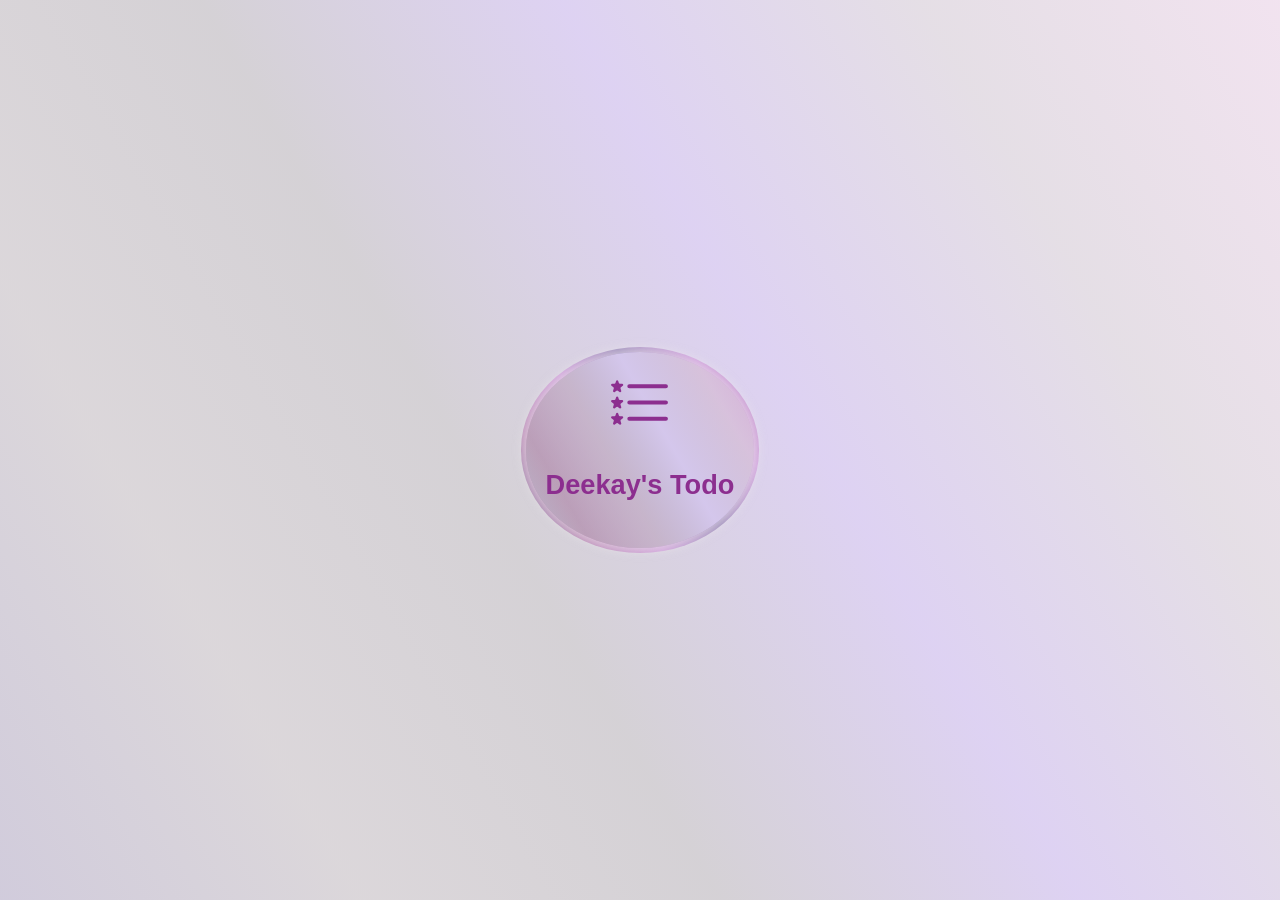
<file: index.html>
<!DOCTYPE html>
<html lang="en">
<head>
    <meta charset="UTF-8">
    <meta http-equiv="refresh" content="3,./Screens/homePage.html">
    <meta name="viewport" content="width=device-width, initial-scale=1.0">
    <title>Todo App</title>
    <link rel="stylesheet" href="./style.css">
</head>
<body>
    <main class="welcome-page">

        <div class="logo-mockup">
            <div class="app-logo">
                <span>
                <svg xmlns="http://www.w3.org/2000/svg" width="16" height="16" fill="currentColor" class="bi bi-list-stars" viewBox="0 0 16 16">
                  <path fill-rule="evenodd" d="M5 11.5a.5.5 0 0 1 .5-.5h9a.5.5 0 0 1 0 1h-9a.5.5 0 0 1-.5-.5zm0-4a.5.5 0 0 1 .5-.5h9a.5.5 0 0 1 0 1h-9a.5.5 0 0 1-.5-.5zm0-4a.5.5 0 0 1 .5-.5h9a.5.5 0 0 1 0 1h-9a.5.5 0 0 1-.5-.5z"/>
                  <path d="M2.242 2.194a.27.27 0 0 1 .516 0l.162.53c.035.115.14.194.258.194h.551c.259 0 .37.333.164.493l-.468.363a.277.277 0 0 0-.094.3l.173.569c.078.256-.213.462-.423.3l-.417-.324a.267.267 0 0 0-.328 0l-.417.323c-.21.163-.5-.043-.423-.299l.173-.57a.277.277 0 0 0-.094-.299l-.468-.363c-.206-.16-.095-.493.164-.493h.55a.271.271 0 0 0 .259-.194l.162-.53zm0 4a.27.27 0 0 1 .516 0l.162.53c.035.115.14.194.258.194h.551c.259 0 .37.333.164.493l-.468.363a.277.277 0 0 0-.094.3l.173.569c.078.255-.213.462-.423.3l-.417-.324a.267.267 0 0 0-.328 0l-.417.323c-.21.163-.5-.043-.423-.299l.173-.57a.277.277 0 0 0-.094-.299l-.468-.363c-.206-.16-.095-.493.164-.493h.55a.271.271 0 0 0 .259-.194l.162-.53zm0 4a.27.27 0 0 1 .516 0l.162.53c.035.115.14.194.258.194h.551c.259 0 .37.333.164.493l-.468.363a.277.277 0 0 0-.094.3l.173.569c.078.255-.213.462-.423.3l-.417-.324a.267.267 0 0 0-.328 0l-.417.323c-.21.163-.5-.043-.423-.299l.173-.57a.277.277 0 0 0-.094-.299l-.468-.363c-.206-.16-.095-.493.164-.493h.55a.271.271 0 0 0 .259-.194l.162-.53z"/>
                </svg>
                </span>
                <h3 class="app-name">Deekay's Todo</h3>
            </div>
        </div>
    </main>
</body>
</html>
</file>
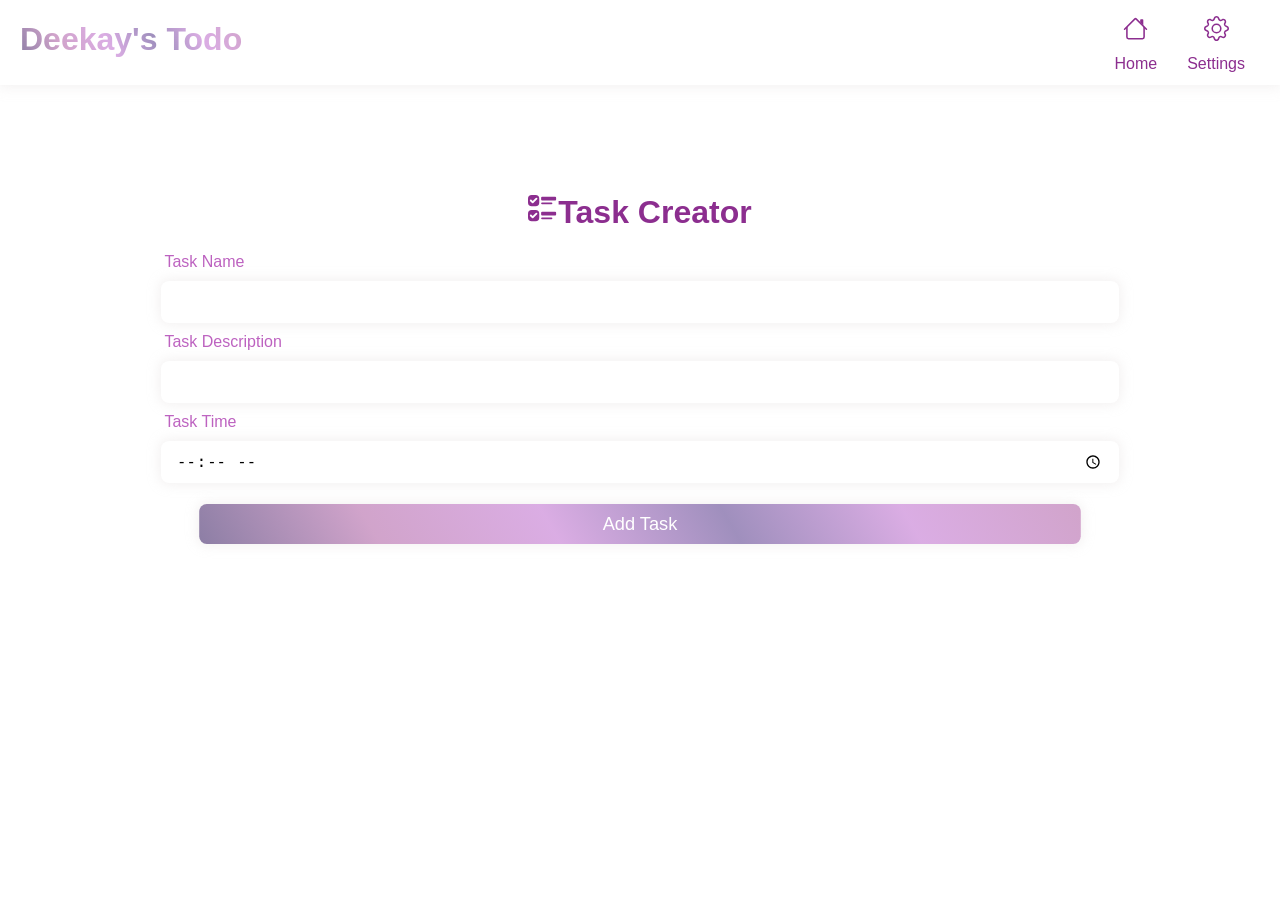
<file: Screens/addTodo.html>
<!doctype html>
<html lang="en">
  <head>
    <meta charset="UTF-8" />
    <meta name="viewport" content="width=device-width, initial-scale=1.0" />
    <title>Add Todo</title>
    <link rel="stylesheet" href="../style.css" />
    <script src="../script.js" type="module" defer></script>
    <script src="../Scripts/addTask.js" type="module" defer></script>
  </head>
  <body>
    <header class="header">
      <h1 class="brand-name"><a href="./homePage.html"> Deekay's Todo</a></h1>
      <div class="btns-control">
        <button class="hamburger-menu">
          <svg
            xmlns="http://www.w3.org/2000/svg"
            width="16"
            height="16"
            fill="currentColor"
            class="bi bi-list"
            viewBox="0 0 16 16"
          >
            <path
              fill-rule="evenodd"
              d="M2.5 11.5A.5.5 0 0 1 3 11h10a.5.5 0 0 1 0 1H3a.5.5 0 0 1-.5-.5zm0-4A.5.5 0 0 1 3 7h10a.5.5 0 0 1 0 1H3a.5.5 0 0 1-.5-.5zm0-4A.5.5 0 0 1 3 3h10a.5.5 0 0 1 0 1H3a.5.5 0 0 1-.5-.5z"
            />
          </svg>
        </button>
        <nav class="nav-controls">
          <a href="./homePage.html" class="nav-btn home">
            <span>
              <svg
                xmlns="http://www.w3.org/2000/svg"
                width="16"
                height="16"
                fill="currentColor"
                class="bi bi-house"
                viewBox="0 0 16 16"
              >
                <path
                  fill-rule="evenodd"
                  d="M2 13.5V7h1v6.5a.5.5 0 0 0 .5.5h9a.5.5 0 0 0 .5-.5V7h1v6.5a1.5 1.5 0 0 1-1.5 1.5h-9A1.5 1.5 0 0 1 2 13.5zm11-11V6l-2-2V2.5a.5.5 0 0 1 .5-.5h1a.5.5 0 0 1 .5.5z"
                />
                <path
                  fill-rule="evenodd"
                  d="M7.293 1.5a1 1 0 0 1 1.414 0l6.647 6.646a.5.5 0 0 1-.708.708L8 2.207 1.354 8.854a.5.5 0 1 1-.708-.708L7.293 1.5z"
                />
              </svg>
            </span>
            Home
          </a>
          <a href="./settings.html" class="nav-btn settings">
            <span>
              <svg
                xmlns="http://www.w3.org/2000/svg"
                width="16"
                height="16"
                fill="currentColor"
                class="bi bi-gear"
                viewBox="0 0 16 16"
              >
                <path
                  d="M8 4.754a3.246 3.246 0 1 0 0 6.492 3.246 3.246 0 0 0 0-6.492zM5.754 8a2.246 2.246 0 1 1 4.492 0 2.246 2.246 0 0 1-4.492 0z"
                />
                <path
                  d="M9.796 1.343c-.527-1.79-3.065-1.79-3.592 0l-.094.319a.873.873 0 0 1-1.255.52l-.292-.16c-1.64-.892-3.433.902-2.54 2.541l.159.292a.873.873 0 0 1-.52 1.255l-.319.094c-1.79.527-1.79 3.065 0 3.592l.319.094a.873.873 0 0 1 .52 1.255l-.16.292c-.892 1.64.901 3.434 2.541 2.54l.292-.159a.873.873 0 0 1 1.255.52l.094.319c.527 1.79 3.065 1.79 3.592 0l.094-.319a.873.873 0 0 1 1.255-.52l.292.16c1.64.893 3.434-.902 2.54-2.541l-.159-.292a.873.873 0 0 1 .52-1.255l.319-.094c1.79-.527 1.79-3.065 0-3.592l-.319-.094a.873.873 0 0 1-.52-1.255l.16-.292c.893-1.64-.902-3.433-2.541-2.54l-.292.159a.873.873 0 0 1-1.255-.52l-.094-.319zm-2.633.283c.246-.835 1.428-.835 1.674 0l.094.319a1.873 1.873 0 0 0 2.693 1.115l.291-.16c.764-.415 1.6.42 1.184 1.185l-.159.292a1.873 1.873 0 0 0 1.116 2.692l.318.094c.835.246.835 1.428 0 1.674l-.319.094a1.873 1.873 0 0 0-1.115 2.693l.16.291c.415.764-.42 1.6-1.185 1.184l-.291-.159a1.873 1.873 0 0 0-2.693 1.116l-.094.318c-.246.835-1.428.835-1.674 0l-.094-.319a1.873 1.873 0 0 0-2.692-1.115l-.292.16c-.764.415-1.6-.42-1.184-1.185l.159-.291A1.873 1.873 0 0 0 1.945 8.93l-.319-.094c-.835-.246-.835-1.428 0-1.674l.319-.094A1.873 1.873 0 0 0 3.06 4.377l-.16-.292c-.415-.764.42-1.6 1.185-1.184l.292.159a1.873 1.873 0 0 0 2.692-1.115l.094-.319z"
                />
              </svg>
            </span>
            Settings
          </a>
        </nav>
      </div>
    </header>
    <main class="main">
      <form action="" method="post" class="task-form">
        <h1 class="form-title">
          <span>
            <svg
              xmlns="http://www.w3.org/2000/svg"
              width="16"
              height="16"
              fill="currentColor"
              class="bi bi-ui-checks"
              viewBox="0 0 16 16"
            >
              <path
                d="M7 2.5a.5.5 0 0 1 .5-.5h7a.5.5 0 0 1 .5.5v1a.5.5 0 0 1-.5.5h-7a.5.5 0 0 1-.5-.5v-1zM2 1a2 2 0 0 0-2 2v2a2 2 0 0 0 2 2h2a2 2 0 0 0 2-2V3a2 2 0 0 0-2-2H2zm0 8a2 2 0 0 0-2 2v2a2 2 0 0 0 2 2h2a2 2 0 0 0 2-2v-2a2 2 0 0 0-2-2H2zm.854-3.646a.5.5 0 0 1-.708 0l-1-1a.5.5 0 1 1 .708-.708l.646.647 1.646-1.647a.5.5 0 1 1 .708.708l-2 2zm0 8a.5.5 0 0 1-.708 0l-1-1a.5.5 0 0 1 .708-.708l.646.647 1.646-1.647a.5.5 0 0 1 .708.708l-2 2zM7 10.5a.5.5 0 0 1 .5-.5h7a.5.5 0 0 1 .5.5v1a.5.5 0 0 1-.5.5h-7a.5.5 0 0 1-.5-.5v-1zm0-5a.5.5 0 0 1 .5-.5h5a.5.5 0 0 1 0 1h-5a.5.5 0 0 1-.5-.5zm0 8a.5.5 0 0 1 .5-.5h5a.5.5 0 0 1 0 1h-5a.5.5 0 0 1-.5-.5z"
              />
            </svg>
          </span>
          Task Creator
        </h1>
        <label for="task-name">Task Name</label>
        <input type="text" name="task-name" id="task-name" class="task-name" />
        <label for="task-description">Task Description</label>
        <input
          type="text"
          name="task-description"
          id="task-description"
          class="task-description"
        />
        <label for="task-time">Task Time</label>
        <input
          type="time"
          name="task-time"
          id="task-time"
          class="task-time"
          placeholder="00:00 am"
        />
        <div class="error-display-panel hide">
        </div>
        <input type="submit" class="addTaskBtn" value="Add Task" />
      </form>
    </main>
  </body>
</html>
</file>
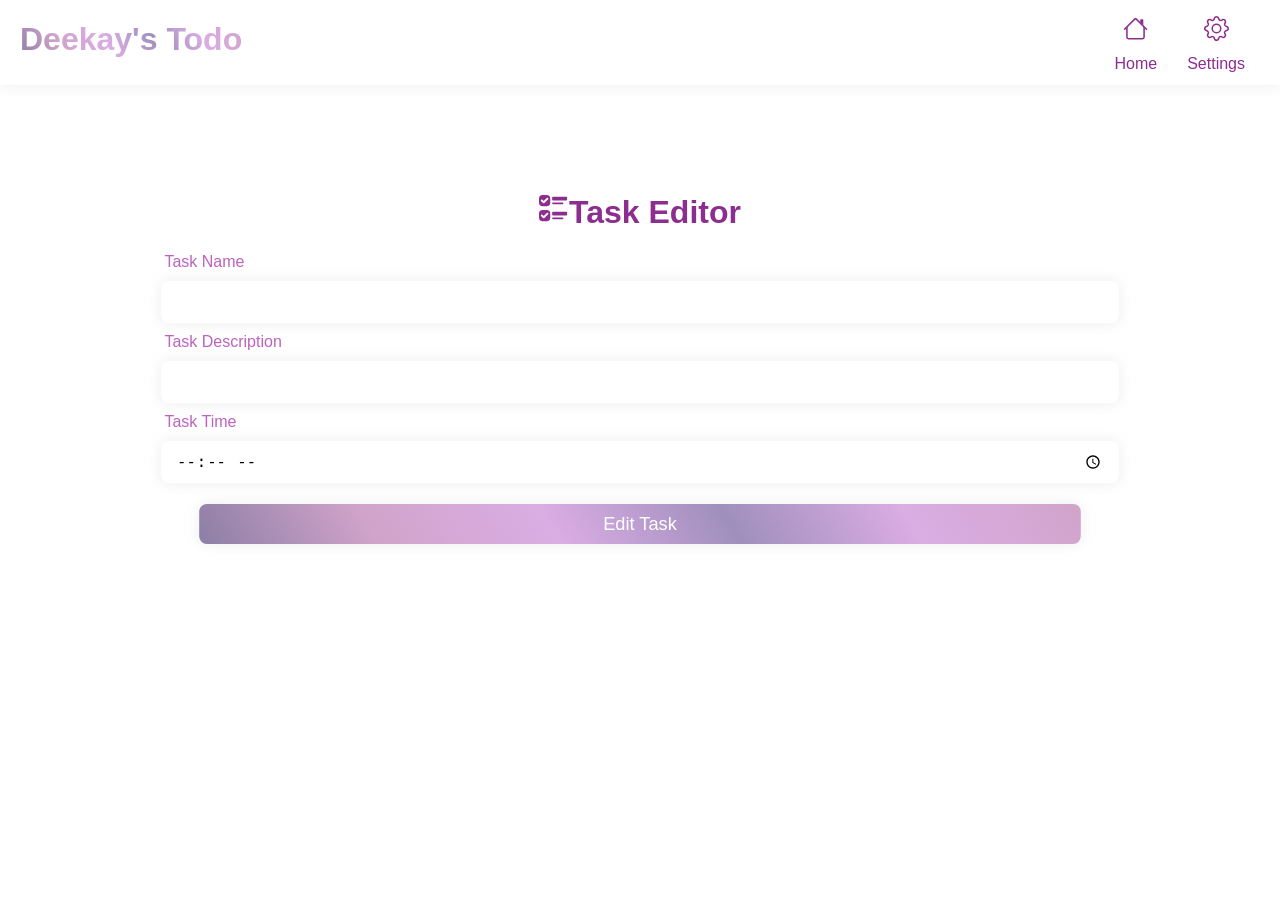
<file: Screens/editTodo.html>
<!doctype html>
<html lang="en">
  <head>
    <meta charset="UTF-8" />
    <meta name="viewport" content="width=device-width, initial-scale=1.0" />
    <title>Edit Todo</title>
    <link rel="stylesheet" href="../style.css" />
    <script src="../script.js" type="module" defer></script>
    <script src="../Scripts/editTask.js" type="module" defer></script>
  </head>
  <body>
    <header class="header">
      <h1 class="brand-name"><a href="./homePage.html"> Deekay's Todo</a></h1>
      <div class="btns-control">
        <button class="hamburger-menu">
          <svg
            xmlns="http://www.w3.org/2000/svg"
            width="16"
            height="16"
            fill="currentColor"
            class="bi bi-list"
            viewBox="0 0 16 16"
          >
            <path
              fill-rule="evenodd"
              d="M2.5 11.5A.5.5 0 0 1 3 11h10a.5.5 0 0 1 0 1H3a.5.5 0 0 1-.5-.5zm0-4A.5.5 0 0 1 3 7h10a.5.5 0 0 1 0 1H3a.5.5 0 0 1-.5-.5zm0-4A.5.5 0 0 1 3 3h10a.5.5 0 0 1 0 1H3a.5.5 0 0 1-.5-.5z"
            />
          </svg>
        </button>
        <nav class="nav-controls">
          <a href="./homePage.html" class="nav-btn home">
            <span>
              <svg
                xmlns="http://www.w3.org/2000/svg"
                width="16"
                height="16"
                fill="currentColor"
                class="bi bi-house"
                viewBox="0 0 16 16"
              >
                <path
                  fill-rule="evenodd"
                  d="M2 13.5V7h1v6.5a.5.5 0 0 0 .5.5h9a.5.5 0 0 0 .5-.5V7h1v6.5a1.5 1.5 0 0 1-1.5 1.5h-9A1.5 1.5 0 0 1 2 13.5zm11-11V6l-2-2V2.5a.5.5 0 0 1 .5-.5h1a.5.5 0 0 1 .5.5z"
                />
                <path
                  fill-rule="evenodd"
                  d="M7.293 1.5a1 1 0 0 1 1.414 0l6.647 6.646a.5.5 0 0 1-.708.708L8 2.207 1.354 8.854a.5.5 0 1 1-.708-.708L7.293 1.5z"
                />
              </svg>
            </span>
            Home
          </a>
          <a href="./settings.html" class="nav-btn settings">
            <span>
              <svg
                xmlns="http://www.w3.org/2000/svg"
                width="16"
                height="16"
                fill="currentColor"
                class="bi bi-gear"
                viewBox="0 0 16 16"
              >
                <path
                  d="M8 4.754a3.246 3.246 0 1 0 0 6.492 3.246 3.246 0 0 0 0-6.492zM5.754 8a2.246 2.246 0 1 1 4.492 0 2.246 2.246 0 0 1-4.492 0z"
                />
                <path
                  d="M9.796 1.343c-.527-1.79-3.065-1.79-3.592 0l-.094.319a.873.873 0 0 1-1.255.52l-.292-.16c-1.64-.892-3.433.902-2.54 2.541l.159.292a.873.873 0 0 1-.52 1.255l-.319.094c-1.79.527-1.79 3.065 0 3.592l.319.094a.873.873 0 0 1 .52 1.255l-.16.292c-.892 1.64.901 3.434 2.541 2.54l.292-.159a.873.873 0 0 1 1.255.52l.094.319c.527 1.79 3.065 1.79 3.592 0l.094-.319a.873.873 0 0 1 1.255-.52l.292.16c1.64.893 3.434-.902 2.54-2.541l-.159-.292a.873.873 0 0 1 .52-1.255l.319-.094c1.79-.527 1.79-3.065 0-3.592l-.319-.094a.873.873 0 0 1-.52-1.255l.16-.292c.893-1.64-.902-3.433-2.541-2.54l-.292.159a.873.873 0 0 1-1.255-.52l-.094-.319zm-2.633.283c.246-.835 1.428-.835 1.674 0l.094.319a1.873 1.873 0 0 0 2.693 1.115l.291-.16c.764-.415 1.6.42 1.184 1.185l-.159.292a1.873 1.873 0 0 0 1.116 2.692l.318.094c.835.246.835 1.428 0 1.674l-.319.094a1.873 1.873 0 0 0-1.115 2.693l.16.291c.415.764-.42 1.6-1.185 1.184l-.291-.159a1.873 1.873 0 0 0-2.693 1.116l-.094.318c-.246.835-1.428.835-1.674 0l-.094-.319a1.873 1.873 0 0 0-2.692-1.115l-.292.16c-.764.415-1.6-.42-1.184-1.185l.159-.291A1.873 1.873 0 0 0 1.945 8.93l-.319-.094c-.835-.246-.835-1.428 0-1.674l.319-.094A1.873 1.873 0 0 0 3.06 4.377l-.16-.292c-.415-.764.42-1.6 1.185-1.184l.292.159a1.873 1.873 0 0 0 2.692-1.115l.094-.319z"
                />
              </svg>
            </span>
            Settings
          </a>
        </nav>
      </div>
    </header>
    <main class="main">
      <form action="" method="post" class="task-form">
        <h1 class="form-title">
          <span>
            <svg
              xmlns="http://www.w3.org/2000/svg"
              width="16"
              height="16"
              fill="currentColor"
              class="bi bi-ui-checks"
              viewBox="0 0 16 16"
            >
              <path
                d="M7 2.5a.5.5 0 0 1 .5-.5h7a.5.5 0 0 1 .5.5v1a.5.5 0 0 1-.5.5h-7a.5.5 0 0 1-.5-.5v-1zM2 1a2 2 0 0 0-2 2v2a2 2 0 0 0 2 2h2a2 2 0 0 0 2-2V3a2 2 0 0 0-2-2H2zm0 8a2 2 0 0 0-2 2v2a2 2 0 0 0 2 2h2a2 2 0 0 0 2-2v-2a2 2 0 0 0-2-2H2zm.854-3.646a.5.5 0 0 1-.708 0l-1-1a.5.5 0 1 1 .708-.708l.646.647 1.646-1.647a.5.5 0 1 1 .708.708l-2 2zm0 8a.5.5 0 0 1-.708 0l-1-1a.5.5 0 0 1 .708-.708l.646.647 1.646-1.647a.5.5 0 0 1 .708.708l-2 2zM7 10.5a.5.5 0 0 1 .5-.5h7a.5.5 0 0 1 .5.5v1a.5.5 0 0 1-.5.5h-7a.5.5 0 0 1-.5-.5v-1zm0-5a.5.5 0 0 1 .5-.5h5a.5.5 0 0 1 0 1h-5a.5.5 0 0 1-.5-.5zm0 8a.5.5 0 0 1 .5-.5h5a.5.5 0 0 1 0 1h-5a.5.5 0 0 1-.5-.5z"
              />
            </svg>
          </span>
          Task Editor
        </h1>
        <label for="task-name">Task Name</label>
        <input type="text" name="task-name" id="task-name" class="task-name" />
        <label for="task-description">Task Description</label>
        <input
          type="text"
          name="task-description"
          id="task-description"
          class="task-description"
        />
        <label for="task-time">Task Time</label>
        <input
          type="time"
          name="task-time"
          id="task-time"
          class="task-time"
          placeholder="00:00 am"
        />
        <div class="error-display-panel hide"></div>
        <input type="submit" class="edit-task-btn" value="Edit Task" />
      </form>
    </main>
  </body>
</html>
</file>
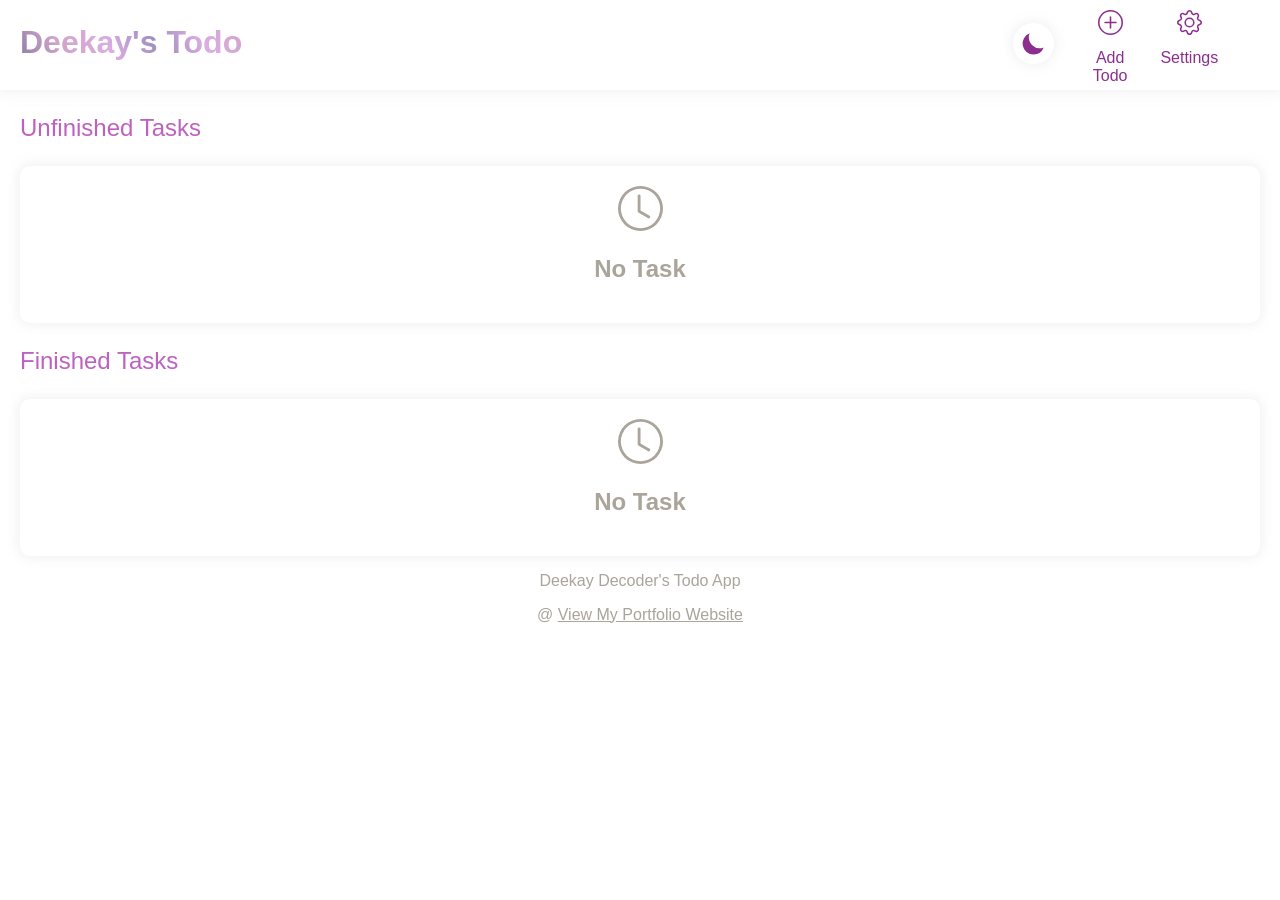
<file: Screens/homePage.html>
<!doctype html>
<html lang="en">
  <head>
    <meta charset="UTF-8" />
    <meta name="viewport" content="width=device-width, initial-scale=1.0" />
    <title>Deekay's TODO</title>
    <link rel="stylesheet" href="../style.css" />
    <script type="module" src="../script.js" defer></script>
    <script type="module" src="../Scripts/home.js" defer></script>
  </head>
  <body>
    <header class="header">
      <h1 class="brand-name">Deekay's Todo</h1>
      <div class="btns-control">
        <button class="nav-btn theme">

        </button>
        <button class="hamburger-menu">
          <svg
            xmlns="http://www.w3.org/2000/svg"
            width="16"
            height="16"
            fill="currentColor"
            class="bi bi-list"
            viewBox="0 0 16 16"
          >
            <path
              fill-rule="evenodd"
              d="M2.5 11.5A.5.5 0 0 1 3 11h10a.5.5 0 0 1 0 1H3a.5.5 0 0 1-.5-.5zm0-4A.5.5 0 0 1 3 7h10a.5.5 0 0 1 0 1H3a.5.5 0 0 1-.5-.5zm0-4A.5.5 0 0 1 3 3h10a.5.5 0 0 1 0 1H3a.5.5 0 0 1-.5-.5z"
            />
          </svg>

        </button>
        <nav class="nav-controls">
          <a href="./addTodo.html" class="nav-btn newTodo">
            <span>
              <svg
                xmlns="http://www.w3.org/2000/svg"
                width="16"
                height="16"
                fill="currentColor"
                class="bi bi-plus-circle"
                viewBox="0 0 16 16"
              >
                <path
                  d="M8 15A7 7 0 1 1 8 1a7 7 0 0 1 0 14zm0 1A8 8 0 1 0 8 0a8 8 0 0 0 0 16z"
                />
                <path
                  d="M8 4a.5.5 0 0 1 .5.5v3h3a.5.5 0 0 1 0 1h-3v3a.5.5 0 0 1-1 0v-3h-3a.5.5 0 0 1 0-1h3v-3A.5.5 0 0 1 8 4z"
                />
              </svg>
            </span>
            Add Todo
          </a>
          <a href="./settings.html" class="nav-btn settings">
            <span>
              <svg
                xmlns="http://www.w3.org/2000/svg"
                width="16"
                height="16"
                fill="currentColor"
                class="bi bi-gear"
                viewBox="0 0 16 16"
              >
                <path
                  d="M8 4.754a3.246 3.246 0 1 0 0 6.492 3.246 3.246 0 0 0 0-6.492zM5.754 8a2.246 2.246 0 1 1 4.492 0 2.246 2.246 0 0 1-4.492 0z"
                />
                <path
                  d="M9.796 1.343c-.527-1.79-3.065-1.79-3.592 0l-.094.319a.873.873 0 0 1-1.255.52l-.292-.16c-1.64-.892-3.433.902-2.54 2.541l.159.292a.873.873 0 0 1-.52 1.255l-.319.094c-1.79.527-1.79 3.065 0 3.592l.319.094a.873.873 0 0 1 .52 1.255l-.16.292c-.892 1.64.901 3.434 2.541 2.54l.292-.159a.873.873 0 0 1 1.255.52l.094.319c.527 1.79 3.065 1.79 3.592 0l.094-.319a.873.873 0 0 1 1.255-.52l.292.16c1.64.893 3.434-.902 2.54-2.541l-.159-.292a.873.873 0 0 1 .52-1.255l.319-.094c1.79-.527 1.79-3.065 0-3.592l-.319-.094a.873.873 0 0 1-.52-1.255l.16-.292c.893-1.64-.902-3.433-2.541-2.54l-.292.159a.873.873 0 0 1-1.255-.52l-.094-.319zm-2.633.283c.246-.835 1.428-.835 1.674 0l.094.319a1.873 1.873 0 0 0 2.693 1.115l.291-.16c.764-.415 1.6.42 1.184 1.185l-.159.292a1.873 1.873 0 0 0 1.116 2.692l.318.094c.835.246.835 1.428 0 1.674l-.319.094a1.873 1.873 0 0 0-1.115 2.693l.16.291c.415.764-.42 1.6-1.185 1.184l-.291-.159a1.873 1.873 0 0 0-2.693 1.116l-.094.318c-.246.835-1.428.835-1.674 0l-.094-.319a1.873 1.873 0 0 0-2.692-1.115l-.292.16c-.764.415-1.6-.42-1.184-1.185l.159-.291A1.873 1.873 0 0 0 1.945 8.93l-.319-.094c-.835-.246-.835-1.428 0-1.674l.319-.094A1.873 1.873 0 0 0 3.06 4.377l-.16-.292c-.415-.764.42-1.6 1.185-1.184l.292.159a1.873 1.873 0 0 0 2.692-1.115l.094-.319z"
                />
              </svg>
            </span>
            Settings
          </a>
        </nav>
      </div>
    </header>
    <main class="main">
      <p class="section-title">Unfinished Tasks</p>
      <section class="unmarked-todos">
        <div class="todos"></div>
      </section>
      <p class="section-title">Finished Tasks</p>
      <section class="marked-todos">
        <div class="todos"></div>
      </section>
    </main>
    <footer class="footer">
      <center>
        <p>
          Deekay Decoder's Todo App
        </p>
        @ <a href="https://deekaydecoder.vercel.app">View My Portfolio Website</a>
      </center>
    </footer>
  </body>
</html>
</file>
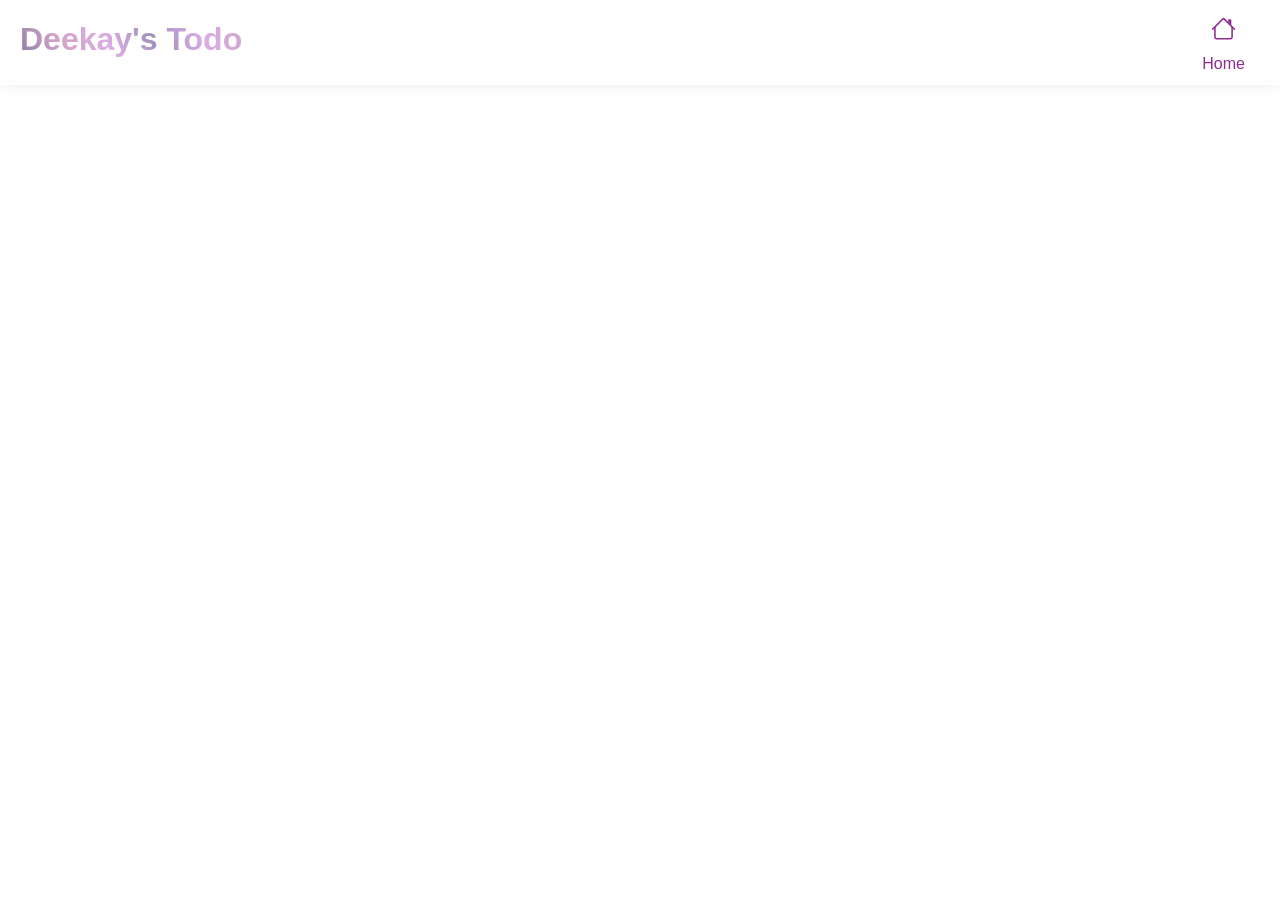
<file: Screens/settings.html>
<!doctype html>
<html lang="en">
  <head>
    <meta charset="UTF-8" />
    <meta name="viewport" content="width=device-width, initial-scale=1.0" />
    <title>Settings</title>
    <link rel="stylesheet" href="../style.css" />
    <script src="../script.js" type="module" defer></script>
  </head>
  <body>
    <header class="header">
      <h1 class="brand-name"><a href="./homePage.html"> Deekay's Todo</a></h1>
      <div class="btns-control">
        <button class="hamburger-menu">
          <svg
            xmlns="http://www.w3.org/2000/svg"
            width="16"
            height="16"
            fill="currentColor"
            class="bi bi-list"
            viewBox="0 0 16 16"
          >
            <path
              fill-rule="evenodd"
              d="M2.5 11.5A.5.5 0 0 1 3 11h10a.5.5 0 0 1 0 1H3a.5.5 0 0 1-.5-.5zm0-4A.5.5 0 0 1 3 7h10a.5.5 0 0 1 0 1H3a.5.5 0 0 1-.5-.5zm0-4A.5.5 0 0 1 3 3h10a.5.5 0 0 1 0 1H3a.5.5 0 0 1-.5-.5z"
            />
          </svg>
        </button>
        <nav class="nav-controls">
          <a href="./homePage.html" class="nav-btn home">
            <span>
              <svg
                xmlns="http://www.w3.org/2000/svg"
                width="16"
                height="16"
                fill="currentColor"
                class="bi bi-house"
                viewBox="0 0 16 16"
              >
                <path
                  fill-rule="evenodd"
                  d="M2 13.5V7h1v6.5a.5.5 0 0 0 .5.5h9a.5.5 0 0 0 .5-.5V7h1v6.5a1.5 1.5 0 0 1-1.5 1.5h-9A1.5 1.5 0 0 1 2 13.5zm11-11V6l-2-2V2.5a.5.5 0 0 1 .5-.5h1a.5.5 0 0 1 .5.5z"
                />
                <path
                  fill-rule="evenodd"
                  d="M7.293 1.5a1 1 0 0 1 1.414 0l6.647 6.646a.5.5 0 0 1-.708.708L8 2.207 1.354 8.854a.5.5 0 1 1-.708-.708L7.293 1.5z"
                />
              </svg>
            </span>
            Home
          </a>
        </nav>
      </div>
    </header>
  </body>
</html>
</file>
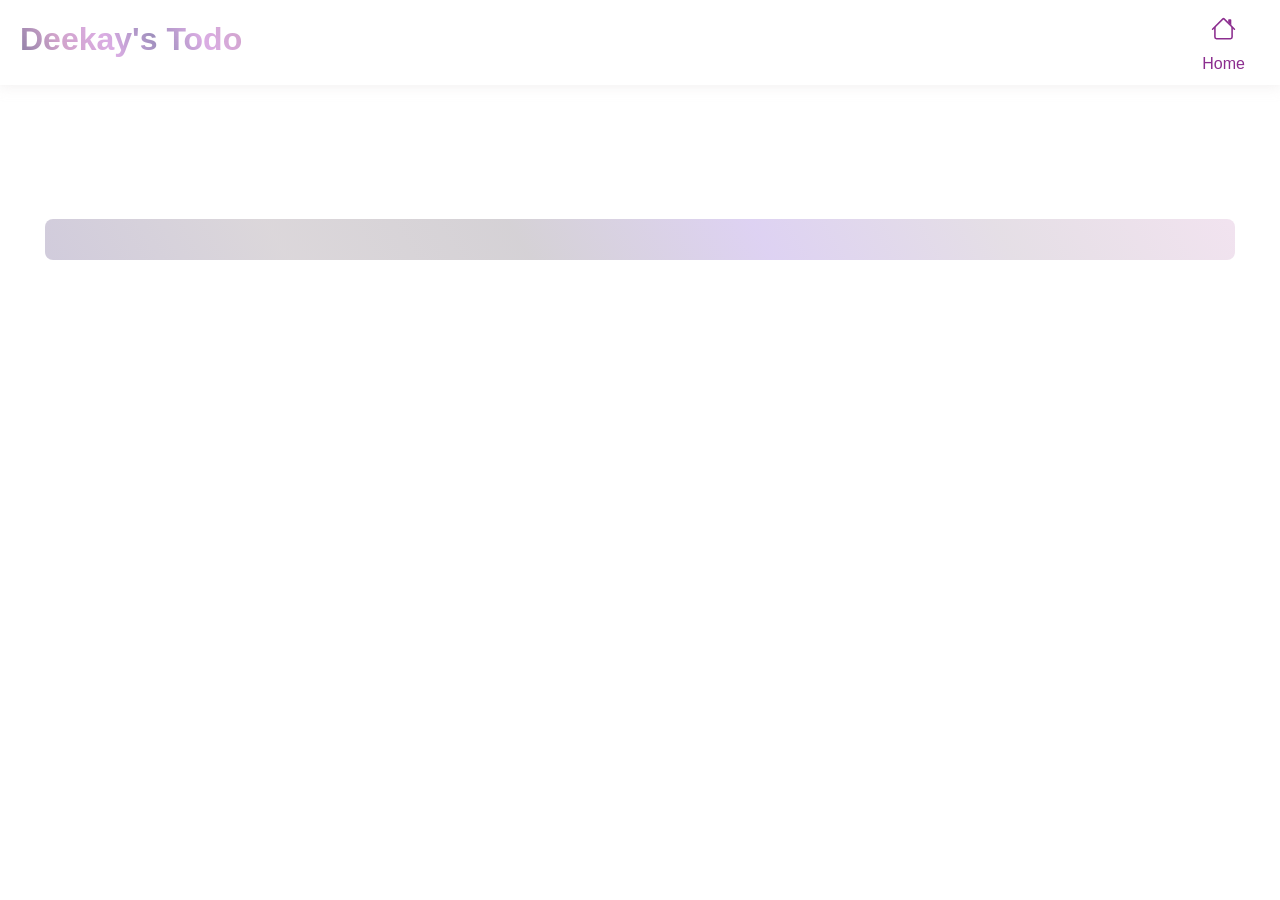
<file: Screens/viewTodo.html>
<!doctype html>
<html lang="en">
  <head>
    <meta charset="UTF-8" />
    <meta name="viewport" content="width=device-width, initial-scale=1.0" />
    <title>View Task</title>
    <link rel="stylesheet" href="../style.css" />
    <script src="../script.js" type="module" defer></script>
    <script src="../Scripts/viewTask.js" type="module" defer></script>
  </head>
  <body>
    <header class="header">
      <h1 class="brand-name"><a href="./homePage.html"> Deekay's Todo</a></h1>
      <div class="btns-control">
        <button class="hamburger-menu">
          <svg
            xmlns="http://www.w3.org/2000/svg"
            width="16"
            height="16"
            fill="currentColor"
            class="bi bi-list"
            viewBox="0 0 16 16"
          >
            <path
              fill-rule="evenodd"
              d="M2.5 11.5A.5.5 0 0 1 3 11h10a.5.5 0 0 1 0 1H3a.5.5 0 0 1-.5-.5zm0-4A.5.5 0 0 1 3 7h10a.5.5 0 0 1 0 1H3a.5.5 0 0 1-.5-.5zm0-4A.5.5 0 0 1 3 3h10a.5.5 0 0 1 0 1H3a.5.5 0 0 1-.5-.5z"
            />
          </svg>
        </button>
        <nav class="nav-controls">
          <a href="./homePage.html" class="nav-btn home">
            <span>
              <svg
                xmlns="http://www.w3.org/2000/svg"
                width="16"
                height="16"
                fill="currentColor"
                class="bi bi-house"
                viewBox="0 0 16 16"
              >
                <path
                  fill-rule="evenodd"
                  d="M2 13.5V7h1v6.5a.5.5 0 0 0 .5.5h9a.5.5 0 0 0 .5-.5V7h1v6.5a1.5 1.5 0 0 1-1.5 1.5h-9A1.5 1.5 0 0 1 2 13.5zm11-11V6l-2-2V2.5a.5.5 0 0 1 .5-.5h1a.5.5 0 0 1 .5.5z"
                />
                <path
                  fill-rule="evenodd"
                  d="M7.293 1.5a1 1 0 0 1 1.414 0l6.647 6.646a.5.5 0 0 1-.708.708L8 2.207 1.354 8.854a.5.5 0 1 1-.708-.708L7.293 1.5z"
                />
              </svg>
            </span>
            Home
          </a>
          <a class="nav-btn edit-todo hide">
            <span>
              <svg
                xmlns="http://www.w3.org/2000/svg"
                width="16"
                height="16"
                fill="currentColor"
                class="bi bi-pencil-square"
                viewBox="0 0 16 16"
              >
                <path
                  d="M15.502 1.94a.5.5 0 0 1 0 .706L14.459 3.69l-2-2L13.502.646a.5.5 0 0 1 .707 0l1.293 1.293zm-1.75 2.456l-2-2L4.939 9.21a.5.5 0 0 0-.121.196l-.805 2.414a.25.25 0 0 0 .316.316l2.414-.805a.5.5 0 0 0 .196-.12l6.813-6.814z"
                />
                <path
                  fill-rule="evenodd"
                  d="M1 13.5A1.5 1.5 0 0 0 2.5 15h11a1.5 1.5 0 0 0 1.5-1.5v-6a.5.5 0 0 0-1 0v6a.5.5 0 0 1-.5.5h-11a.5.5 0 0 1-.5-.5v-11a.5.5 0 0 1 .5-.5H9a.5.5 0 0 0 0-1H2.5A1.5 1.5 0 0 0 1 2.5v11z"
                />
              </svg>
            </span>
            Edit Task
          </a>
        </nav>
      </div>
    </header>
    <main class="main">
      <div class="todo-container">
        <div class="task-info">
          <span class="task-type"></span>
          <span class="task-time"></span>
        </div>
        <div class="todo-content">
          <h1 class="task-name"></h1>
          <p class="task-description"></p>
        </div>
      </div>
      <div class="todo-controls-panel">
      </div>
    </main>
  </body>
</html>
</file>
<file: style.css>
:root {
  --text-muted-header: #5f5c57;
  --text-muted-content: #aaa49a;
  --glass: rgba(255, 255, 255, 0.03);
  --surface: hsl(40, 4%, 14%);
  --font-color-day: rgb(140, 46, 143);
  --font-color-md: rgb(189, 98, 192);
  --my-shadow: 0px 0px 12px 2px rgba(238, 236, 236, 0.715);
  --gradient-background: linear-gradient(
    60deg,
    rgba(128, 112, 155, 0.9),
    rgba(163, 73, 151, 0.5),
    rgba(203, 138, 216, 0.7),
    rgba(149, 131, 182, 0.9),
    rgba(203, 138, 216, 0.7),
    rgba(163, 73, 151, 0.5)
  );

  --transparent-gradient: linear-gradient(
    60deg,
    rgba(204, 198, 216, 0.9),
    rgba(184, 175, 182, 0.5),
    rgba(195, 190, 196, 0.7),
    rgba(218, 205, 241, 0.9),
    rgba(218, 209, 219, 0.7),
    rgba(228, 199, 224, 0.5)
  );

  --day-header-color: rgb(242, 237, 237);
}
* {
  -webkit-tap-highlight-color: transparent;
}

.night-mode {
  background: var(--surface) !important;
  color: var(--text-muted) !important;
  --bw-color: #272626;
  --day-header-color: #272626;
  --my-shadow: 0px 0px 12px 2px rgba(102, 101, 101, 0.415);

  & .header * {
    color: var(--text-muted-content) !important;
  }
  & .header {
    background: var(--day-header-color);
  }
  & .header svg {
    fill: var(--text-muted-content) !important;
  }
  & .nav-controls {
    background: var(--day-header-color);
    color: var(--text-muted-content);
    box-shadow: none;
  }
  & .nav-btn {
    color: var(--text-muted);
  }
  & .footer {
    color: var(--text-muted-content);
  }
  & .todo:hover{
    background: var(--glass);
  }
  & form input{
    background: transparent;
    color: var(--text-muted-content);
  }
  & .todo-container .task-info{
    color: var(--text-muted-content);
  }
  &   .todo-container .todo-content{
    background: transparent;
  }
  &   .todo-container .task-description{
    color: var(--text-muted-content);
  }
  & footer *{
    color: var(--text-muted-content) !important;
  }

}

body {
  font-family: "Franklin Gothic Medium", "Arial Narrow", Arial, sans-serif;
  margin: 0px;
  padding: 0px;
  -webkit-font-smoothing: antialiased;
  -moz-osx-font-smoothing: grayscale;
}
body::-webkit-scrollbar {
  display: none;
}

.welcome-page {
  display: flex;
  justify-content: center;
  align-items: center;
  background: var(--transparent-gradient);
  width: 100vw;
  height: 100vh;
  text-align: center;
}
.welcome-page .app-logo {
  padding: 20px;
  border-radius: 100%;
  box-shadow: var(--my-shadow);
  background: var(--transparent-gradient);
}

.logo-mockup {
  fill: var(--font-color-day);
  background: var(--gradient-background);
  border-radius: 100%;
  padding: 5px;
}

@keyframes loader {
  20% {
    transform: scale(1.2);
    transition: 1s;
  }
  40% {
    transform: scale(1);
    transition: 1s;
  }
  60% {
    transform: scale(1.2);
    transition: 1s;
  }
  80% {
    transform: scale(1);
    transition: 1s;
  }
}

.welcome-page .app-name {
  color: var(--font-color-day);
  font-size: 1.7em;
  font-family: "Arial Narrow", Arial, sans-serif;
}

.welcome-page .app-logo svg {
  width: 65px;
  height: 65px;
  fill: var(--font-color-day);
}

.header {
  display: flex;
  flex-direction: row;
  justify-content: space-between;
  align-items: center;
  padding: 5px 20px;
  padding-top: 0;
  box-shadow: var(--my-shadow);
  z-index: 1000;
}

.header .brand-name {
  -webkit-text-fill-color: transparent;
  background: var(--gradient-background);
  -webkit-background-clip: text;
  background-clip: text;
}

.brand-name a {
  text-decoration: none;
}

.header .btns-control {
  display: flex;
  align-items: center;
}

.header .nav-controls {
  display: flex;
  text-align: center;
  margin-right: 10%;
  z-index: 100;
}

.header .nav-btn {
  position: relative;
  display: flex;
  flex-direction: column;
  margin-inline: 15px;
  background: transparent;
  border: none;
  color: var(--font-color-day);
  cursor: pointer;
  text-decoration: none;
}

.hamburger-menu {
  border: none;
  background: transparent;
  cursor: pointer;
  display: none;
}

.header .theme svg {
  padding: 8px;
  margin-top: 2px;
  margin-bottom: 0px;
  box-shadow: var(--my-shadow);
  border-radius: 100%;
}

.mode-text {
  font-weight: 800;
}

.header svg {
  width: 25px;
  height: 25px;
  margin-block: 10px;
  fill: var(--font-color-day);
}

/* Main Section  */

.main {
  margin-inline: 20px;
}

.main .section-title {
  color: var(--font-color-md);
  font-size: 1.5em;
  font-weight: 500;
}

.main section {
  box-shadow: var(--my-shadow);
  padding: 20px 10px;
  border-radius: 10px;
  border: none;
}

.todo {
  box-shadow: var(--my-shadow);
  padding: 10px;
  border-radius: 10px;
  border: none;
  margin-bottom: 7px;
  cursor: pointer;
}

.todo:hover {
  background: var(--transparent-gradient);
}

.todo-header {
  line-height: 1px;
  color: var(--text-muted-header);
  display: flex;
  flex-direction: row;
  justify-content: space-between;
  align-items: center;
}
.todo .task-name:hover{
  text-decoration: underline;
}

.todo-controls {
  border: none;
  background: transparent;
  display: flex;
  flex-direction: row;
  width: 25%;
}
.todo-control {
  border: none;
  background: transparent;
  display: flex;
  flex-direction: column;
  width: 50%;
  color: var(--text-muted-content);
  font-size: 0.9em;
  cursor: pointer;
  scale: 0.9;
}

.marked-todos .todo-controls {
  display: flex;
  justify-content: flex-end;
}

.marked-todos .task-name {
  text-decoration: line-through;
}

.todo-control:hover {
  transition: 0.7s;
  scale: 1;
}

.todo-control svg {
  width: 20px;
  height: 20px;
  margin-bottom: 10px;
}

.todo-body {
  line-height: 1px;
  display: flex;
  color: var(--text-muted-content);
  flex-direction: row;
  justify-content: space-between;
  align-items: center;
}

.todo-body .task-time {
  margin-right: 3%;
  font-weight: 500;
  font-size: 1em;
}

.no-item-indicator {
  display: flex;
  flex-direction: column;
  justify-content: center;
  align-items: center;
  color: var(--text-muted-content);
  font-family: "Franklin Gothic Medium", "Arial Narrow", Arial, sans-serif;
}

.no-item-indicator svg {
  width: 45px;
  height: 45px;
  fill: var(--text-muted-content);
}

/* Task Form */

.task-form {
  display: flex;
  flex-direction: column;
  margin: 7% 40px;
  align-items: center;
}

.task-form .form-title {
  color: var(--font-color-day);
  display: flex;
  justify-content: center;
  align-items: center;
}

.form-title svg {
  width: 30px;
  height: 30px;
}

.task-form input {
  width: 80%;
  margin-block: 10px;
  padding: 10px 15px;
  font-size: 1.2em;
  position: relative;
  border: none;
  border-radius: 8px;
  box-shadow: var(--my-shadow);
}

.task-form input:focus {
  outline-color: var(--font-color-md);
  outline-style: outset;
}

.task-form label {
  color: var(--font-color-md);
  width: 82%;
}

.task-form input[type="submit"] {
  background: var(--gradient-background);
  color: white;
  cursor: pointer;
  scale: 0.95;
  vertical-align: middle;
}
.task-form input[type="submit"]:hover {
  scale: 1;
  transition: 0.8s;
}

.error-display-panel{
  padding: 10px 20px;
  background: transparent;
  border: 1px solid rgb(243, 73, 73);
  width: 80%;
  border-radius: 7px;
  box-shadow: var(--my-shadow);
  text-align: center;
  color: rgb(243, 73, 73);
  font-size: 1em;

}

/* Task Viewer */

.todo-container{
  margin: 10% 2%;
}

.task-info{
  display: flex;
  justify-content: space-between;
}

.task-info .task-type{
  color: var(--font-color-md);
}

.todo-container .todo-content{
  background: var(--transparent-gradient);
  padding: 10px 5px;
  margin-top: 10px;
  border-radius: 8px;
}

.todo-container .task-name{
  color: var(--font-color-md);
}
.todo-container .task-description{
  color: var(--text-muted-header);
}

.todo-controls-panel{
  margin-top: -20px;
  display: flex;
}

/* Footer Section */

.footer *{
  color: var(--text-muted-content);
}

/* Utils */

.hide {
  display: none !important;
}

/* Mobile Devices */

@media (max-width: 600px) {
  .header {
    background: var(--transparent-gradient);
  }
  .header .brand-name {
    font-size: 1.4em;
  }
  .hamburger-menu {
    display: block;
  }
  .nav-controls {
    display: flex;
    flex-direction: column;
    position: absolute;
    right: 2px;
    margin-right: 10px !important;
    top: 65px;
    background: var(--transparent-gradient);
    padding: 5px;
    border-radius: 7px;
  }
  .nav-controls .nav-btn {
    display: flex;
    flex-direction: row;
    align-items: center;
    text-align: left;
    font-size: 0.8em;
    justify-content: flex-start;
  }
  .nav-btn svg {
    width: 20px;
    height: 20px;
    margin-right: 10px;
  }

  .main .section-title {
    font-size: 1.1em;
  }

  .no-item-indicator {
    font-size: 0.6em !important;
  }
  .no-item-indicator svg {
    width: 25px;
    height: 25px;
  }

  .todo {
    padding: 5px;
    margin-bottom: 3px;
  }
  .todo-header {
    font-size: 0.8em;
  }
  .todo-controls {
    font-size: 0.6em;
    width: 35%;
  }
  .todo-control svg {
    width: 15px;
    height: 15px;
  }
  .todo-body {
    margin-top: -10px;
    font-size: 0.8em;
  }
  .todo-body .task-time {
    font-size: 0.8em;
  }
  .task-form {
    margin: 5% auto;
  }
  .task-form .form-title {
    font-size: 1.2em;
  }
  .form-title svg {
    width: 25px;
    height: 25px;
  }
  .task-form input {
    width: 90%;
    font-size: 1em;
  }
  .task-form label {
    width: 95%;
    font-size: 0.9em;
  }
  .footer {
    font-size: 0.7em;
    padding: 10px;
  }
}
</file>
